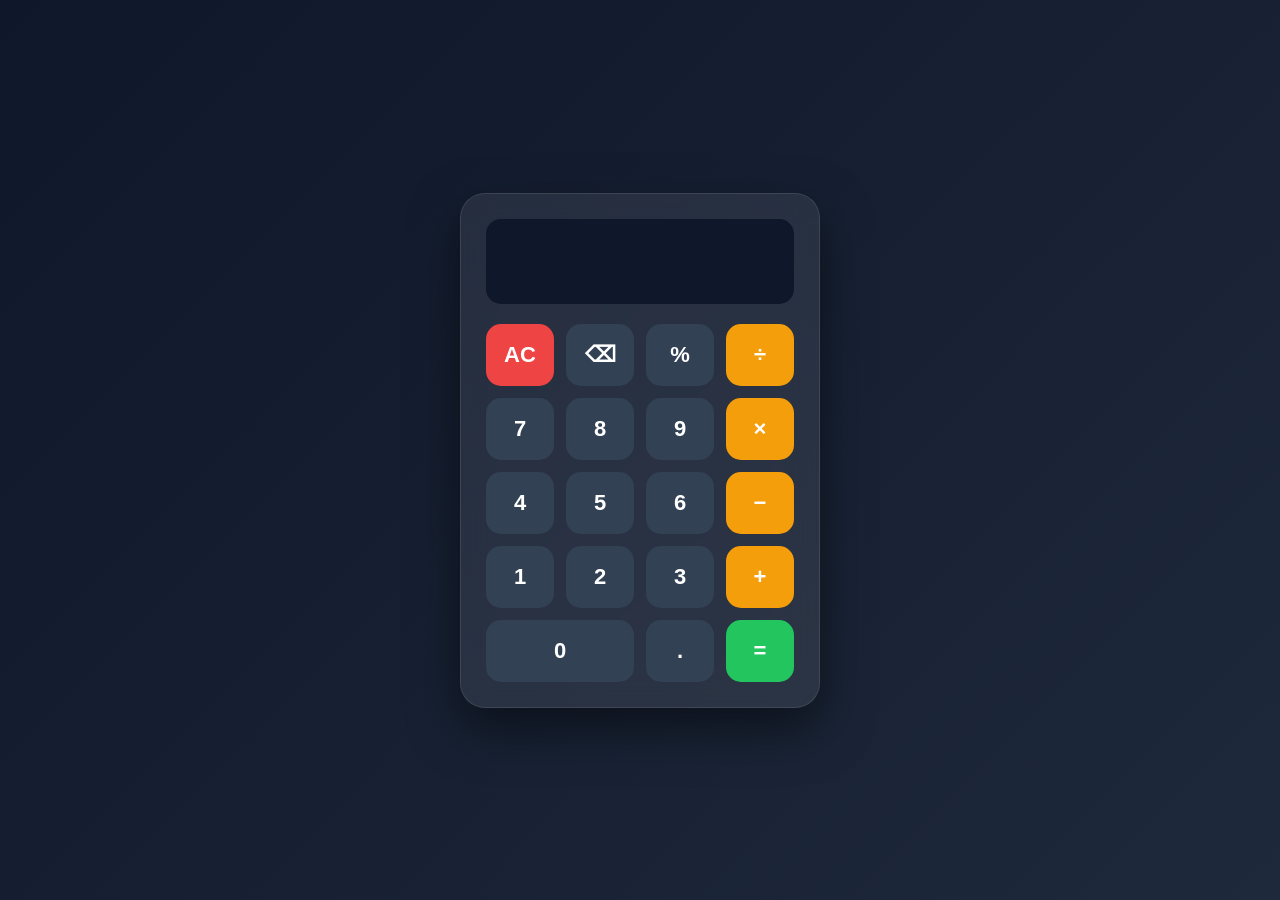
<file: Calculator/index.html>
<!DOCTYPE html>
<html lang="en">
<head>
    <meta charset="UTF-8">
    <meta name="viewport" content="width=device-width, initial-scale=1.0">
    <title>Calculator | Sujal Makwana</title>
    <link rel="stylesheet" href="style.css">
</head>

<body>

<div class="calculator">
    <input type="text" id="display" readonly>

    <div class="buttons">
        <button class="clear" onclick="clearDisplay()">AC</button>
        <button onclick="deleteLast()">⌫</button>
        <button onclick="appendValue('%')">%</button>
        <button class="operator" onclick="appendValue('/')">÷</button>

        <button onclick="appendValue('7')">7</button>
        <button onclick="appendValue('8')">8</button>
        <button onclick="appendValue('9')">9</button>
        <button class="operator" onclick="appendValue('*')">×</button>

        <button onclick="appendValue('4')">4</button>
        <button onclick="appendValue('5')">5</button>
        <button onclick="appendValue('6')">6</button>
        <button class="operator" onclick="appendValue('-')">−</button>

        <button onclick="appendValue('1')">1</button>
        <button onclick="appendValue('2')">2</button>
        <button onclick="appendValue('3')">3</button>
        <button class="operator" onclick="appendValue('+')">+</button>

        <button onclick="appendValue('0')" class="zero">0</button>
        <button onclick="appendValue('.')">.</button>
        <button class="equal" onclick="calculate()">=</button>
    </div>
</div>

<script src="script.js"></script>
</body>
</html>
</file>
<file: Calculator/style.css>
* {
    margin: 0;
    padding: 0;
    box-sizing: border-box;
    font-family: "Poppins", sans-serif;
}

body {
    min-height: 100vh;
    display: flex;
    justify-content: center;
    align-items: center;
    background: linear-gradient(135deg, #0f172a, #1e293b);
}

.calculator {
    width: 360px;
    padding: 25px;
    border-radius: 25px;
    background: rgba(255, 255, 255, 0.08);
    backdrop-filter: blur(15px);
    box-shadow: 0 20px 50px rgba(0, 0, 0, 0.5);
    border: 1px solid rgba(255, 255, 255, 0.1);
}

#display {
    width: 100%;
    height: 85px;
    margin-bottom: 20px;
    padding: 15px;
    border: none;
    outline: none;
    border-radius: 15px;
    background: #0f172a;
    color: white;
    text-align: right;
    font-size: 32px;
    font-weight: 600;
}

.buttons {
    display: grid;
    grid-template-columns: repeat(4, 1fr);
    gap: 12px;
}

button {
    height: 62px;
    border: none;
    border-radius: 15px;
    font-size: 22px;
    font-weight: 600;
    cursor: pointer;
    background: #334155;
    color: white;
    transition: 0.2s;
}

button:hover {
    transform: translateY(-3px);
    background: #475569;
}

button:active {
    transform: scale(0.95);
}

.operator {
    background: #f59e0b;
}

.operator:hover {
    background: #d97706;
}

.clear {
    background: #ef4444;
}

.clear:hover {
    background: #dc2626;
}

.equal {
    background: #22c55e;
}

.equal:hover {
    background: #16a34a;
}

.zero {
    grid-column: span 2;
}

@media (max-width: 400px) {
    .calculator {
        width: 92%;
        padding: 20px;
    }

    button {
        height: 55px;
    }
}
</file>
